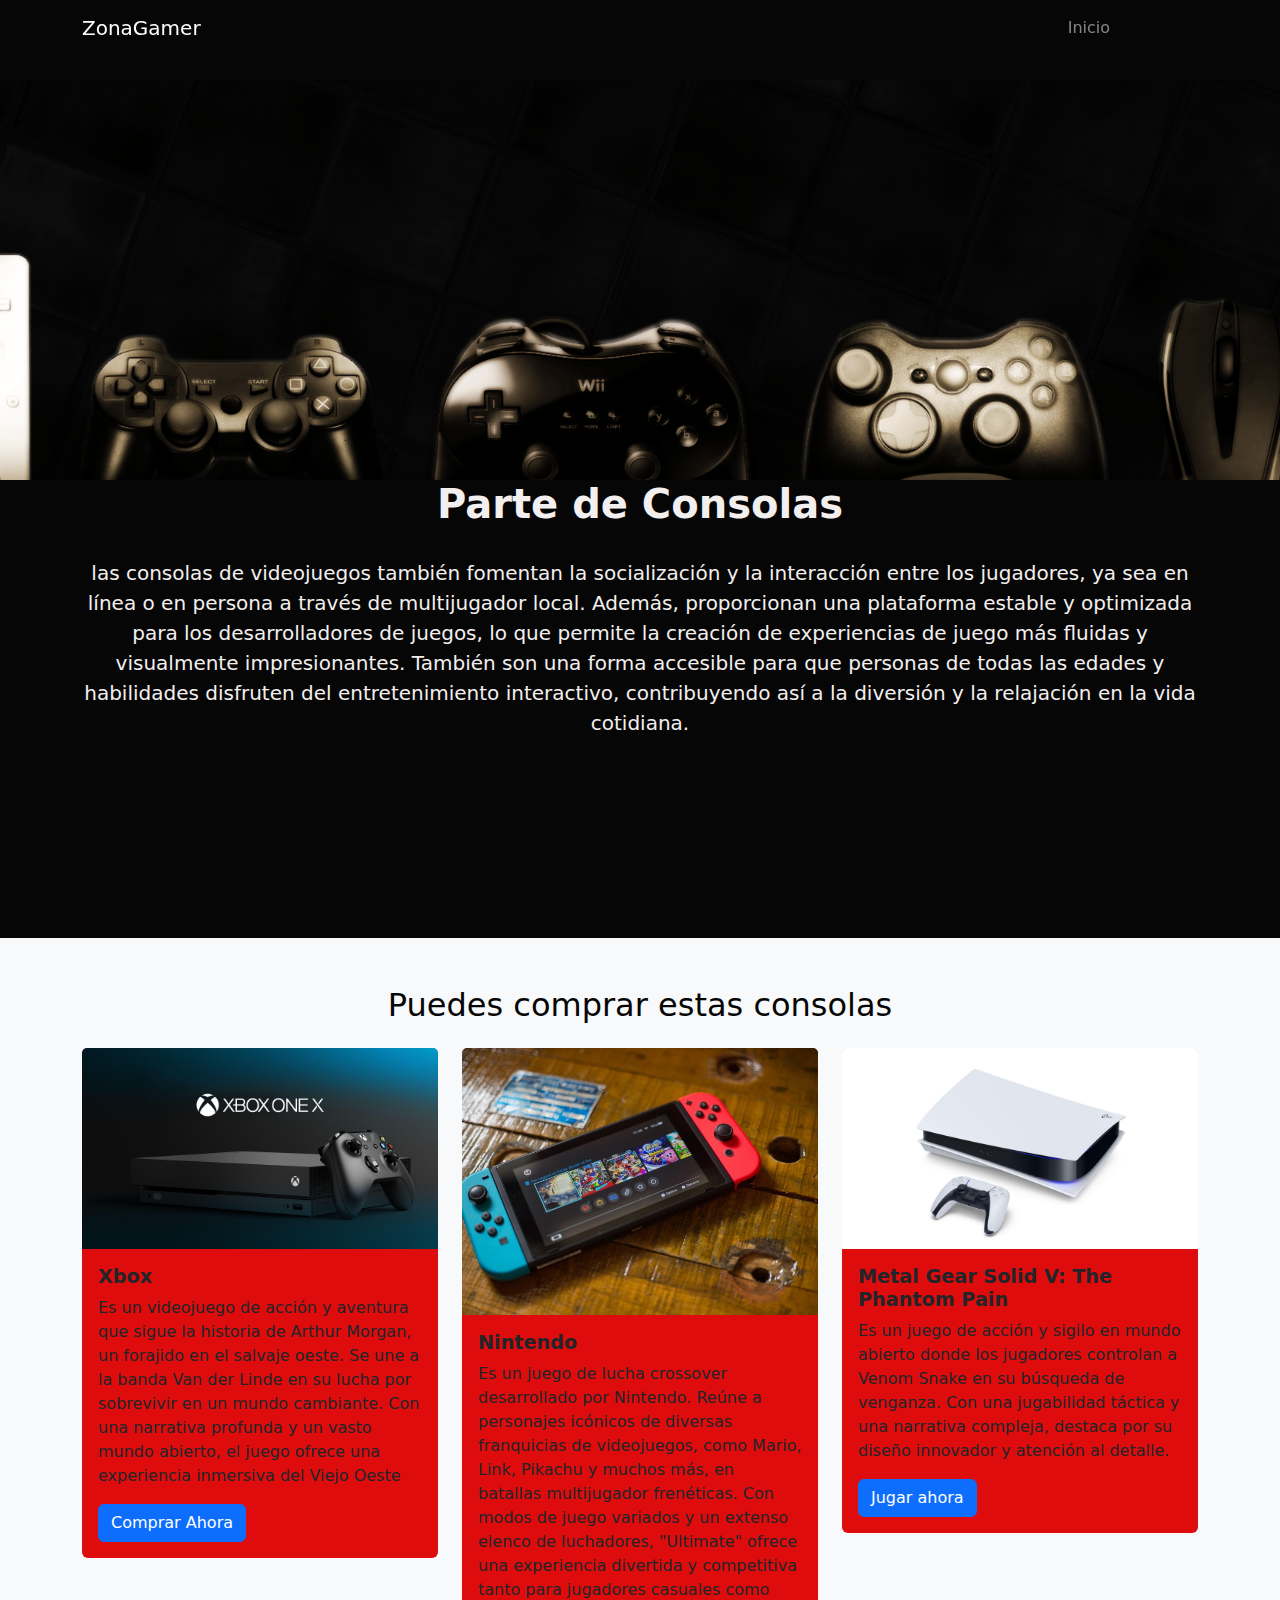
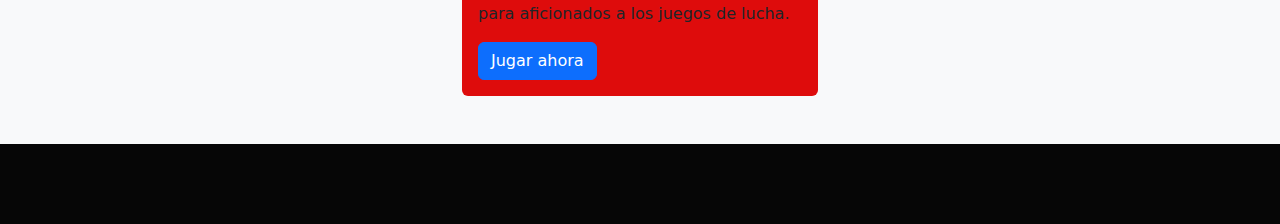
<file: Pri.html>
<!DOCTYPE html>
<html lang="en">
<head>
  <meta charset="UTF-8">
  <meta name="viewport" content="width=device-width, initial-scale=1.0">
  <title>Consolas</title>
  <link rel="stylesheet" href="https://maxcdn.bootstrapcdn.com/bootstrap/4.5.2/css/bootstrap.min.css">
  <link href="https://cdn.jsdelivr.net/npm/bootstrap@5.3.0/dist/css/bootstrap.min.css" rel="stylesheet">
  <style>
    body {
      background-color: #060606;
      color: #f3efef;
    }
    .hero {
      background-image: url('https://example.com/bg-image.jpg');
      background-size: cover;
      background-position: center;
      height: 100vh;
      display: flex;
      align-items: center;
    }
    .hero-content {
      text-align: center;
      padding: 50px;
      background-color: rgba(0, 0, 0, 0.7);
      border-radius: 10px;
    }
    .hero-content h1 {
      font-size: 4rem;
      font-weight: bold;
      margin-bottom: 30px;
    }
    .hero-content p {
      font-size: 1.2rem;
      margin-bottom: 30px;
    }
    .section {
        
      padding: 80px 0;
      
    }
    .section2
    {
        color: #060606;
        padding: 80px 0;
        background-color: #060606;
        
      }
    .bg-light py-5{
        background-color: #060606;
        color: #060606;
        padding: 80px 0;
        
      }
    .section-title {
      font-size: 2.5rem;
      font-weight: bold;
      margin-bottom: 30px;
      text-align: center;
      
    }
    .card {
      background-color: #de0c0c;
      border: none;
      transition: transform 0.3s ease;
    }
    .card:hover {
      background-color: #2905b5;
      transform: translateY(-10px);
    }
    .card-title {
      font-size: 1.2rem;
      font-weight: bold;
    }
    .category-container {
      perspective: 1000px;
    }
    .category-card {
      position: relative;
      width: 100%;
      height: 400px;
      text-align: center;
      transition: transform 0.6s;
      transform-style: preserve-3d;
      box-shadow: 0 4px 8px 0 rgba(0, 0, 0, 0.2);
    }
    .category-card:hover {
      transform: rotateY(180deg);
    }
    .category-front, .category-back {
      position: absolute;
      width: 100%;
      height: 100%;
      backface-visibility: hidden;
      border-radius: 10px;
    }
    .category-front {
      background-color: #1a0cdf;
      display: flex;
      justify-content: center;
      align-items: center;
      color: #eaeaee;
    }
    .category-back {
      background-color: #2c2e4c;
      color: #fff;
      transform: rotateY(180deg);
      padding: 20px;
      display: flex;
      flex-direction: column;
      justify-content: center;
      align-items: center;
    }
    .category-icon {
      font-size: 5rem;
      margin-bottom: 20px;
    }
    .category-title {
      font-size: 2rem;
      font-weight: bold;
      margin-bottom: 10px;
    }
    .category-description {
      font-size: 1.2rem;
    }
    .parallax {
            background-image: url('IMG.vl/VIDEOGAMES.jpg');
            height: 500px;
            background-attachment: fixed;
            background-position: center;
            background-repeat: no-repeat;
            background-size: cover;
        }
    
  </style>
</head>
<body>
    <header>
      <nav class="navbar navbar-expand-lg navbar-dark bg-transparent fixed-top">
        <div class="container">
          <a class="navbar-brand" href="http://127.0.0.1:5500/AI/Home.html#">ZonaGamer</a>
          <button class="navbar-toggler" type="button" data-toggle="collapse" data-target="#navbarNav" aria-controls="navbarNav" aria-expanded="false" aria-label="Toggle navigation">
            <span class="navbar-toggler-icon"></span>
          </button>
          <div class="collapse navbar-collapse" id="navbarNav">
            <ul class="navbar-nav ml-auto">
              <li class="nav-item">
                <a class="nav-link" href="#">Inicio</a>
              </li>
              <li class="nav-item">
                <a class="nav-link" href="#"></a>
              </li>
              <li class="nav-item">
                <a class="nav-link" href="http://127.0.0.1:5500/AI/catehorias.html"></a>
              </li>
              <li class="nav-item">
                <a class="nav-link" href="#"></a>
              </li>
              <li class="nav-item">
                <a class="nav-link" href="http://127.0.0.1:5500/Sv.html#"></a>
              </li>
              <li class="nav-item">
                <a class="nav-link" href="#"></a>
              </li>
            </ul>
          </div>
        </div>
      </nav>
    </header>

    <section class="section">
        <section style="background: url('/imgenes/IMG/2490232.png') no-repeat center center fixed; background-size: cover; height: 400px;"></section>
        <div class="container">
          <h1 class="section-title">Parte de Consolas</h1>
          <p class="lead text-center">las consolas de videojuegos también fomentan la socialización y la interacción entre los jugadores, ya sea en línea o en persona a través de multijugador local. Además, proporcionan una plataforma estable y optimizada para los desarrolladores de juegos, lo que permite la creación de experiencias de juego más fluidas y visualmente impresionantes. También son una forma accesible para que personas de todas las edades y habilidades disfruten del entretenimiento interactivo, contribuyendo así a la diversión y la relajación en la vida cotidiana.</p>
        </div>
      </section>



<section   class="section2"> style="background: url('IMG/2490232.png') no-repeat center center fixed; background-size: cover; height: 400px;">
    
      <div class="bg-light py-5" id="juegos">
        <div class="container">
            <h2 class="text-center mb-4">Puedes comprar estas consolas </h2>
            <div class="row">
                <div class="col-md-4">
                    <div class="card">
                        <img src="/imgenes/IMG/xbox.jpg" alt="Juego 1" class="card-img-top">
                        <div class="card-body">
                            <h5 class="card-title">Xbox</h5>
                            <p class="card-text">Es un videojuego de acción y aventura que sigue la historia de Arthur
                                Morgan, un forajido en el salvaje oeste. Se une a la banda Van der Linde en su lucha por
                                sobrevivir en un mundo cambiante. Con una narrativa profunda y un vasto mundo abierto,
                                el juego ofrece una experiencia inmersiva del Viejo Oeste</p>
                            <a href="https://www.xbox.com/es-CO/consoles"
                                class="btn btn-primary">Comprar Ahora</a>
                        </div>
                    </div>
                </div>
                <div class="col-md-4">
                    <div class="card">
                        <img src="/imgenes/IMG/Nintendo.jpg" alt="Juego 2" class="card-img-top">
                        <div class="card-body">
                            <h5 class="card-title">Nintendo</h5>
                            <p class="card-text">Es un juego de lucha crossover desarrollado por Nintendo. Reúne a
                                personajes icónicos de diversas franquicias de videojuegos, como Mario, Link, Pikachu y
                                muchos más, en batallas multijugador frenéticas. Con modos de juego variados y un
                                extenso elenco de luchadores, "Ultimate" ofrece una experiencia divertida y competitiva
                                tanto para jugadores casuales como para aficionados a los juegos de lucha.</p>
                            <a href="https://www.smashbros.com/es_ES/" class="btn btn-primary">Jugar ahora</a>
                        </div>
                    </div>
                </div>
                
                <div class="col-md-4">
                    <div class="card">
                        <img src="/imgenes/IMG/PLAY.jpg" alt="Juego 3" class="card-img-top">
                        <div class="card-body">
                            <h5 class="card-title">Metal Gear Solid V: The Phantom Pain</h5>
                            <p class="card-text">Es un juego de acción y sigilo en mundo abierto donde los jugadores
                                controlan a Venom Snake en su búsqueda de venganza. Con una jugabilidad táctica y una
                                narrativa compleja, destaca por su diseño innovador y atención al detalle.</p>
                            <a href="https://store.steampowered.com/agecheck/app/287700/" class="btn btn-primary">Jugar
                                ahora</a>
                        </div>
                    </div>
                </div>
            </div>
        </div>
    </div>
</section>



<script src="https://cdn.jsdelivr.net/npm/bootstrap@5.3.0/dist/js/bootstrap.bundle.min.js"></script>
<script src="https://ajax.googleapis.com/ajax/libs/jquery/3.5.1/jquery.min.js"></script>
<script src="https://cdnjs.cloudflare.com/ajax/libs/popper.js/1.16.0/umd/popper.min.js"></script>
<script src="https://maxcdn.bootstrapcdn.com/bootstrap/4.5.2/js/bootstrap.min.js"></script>
</body>
</html>
</file>
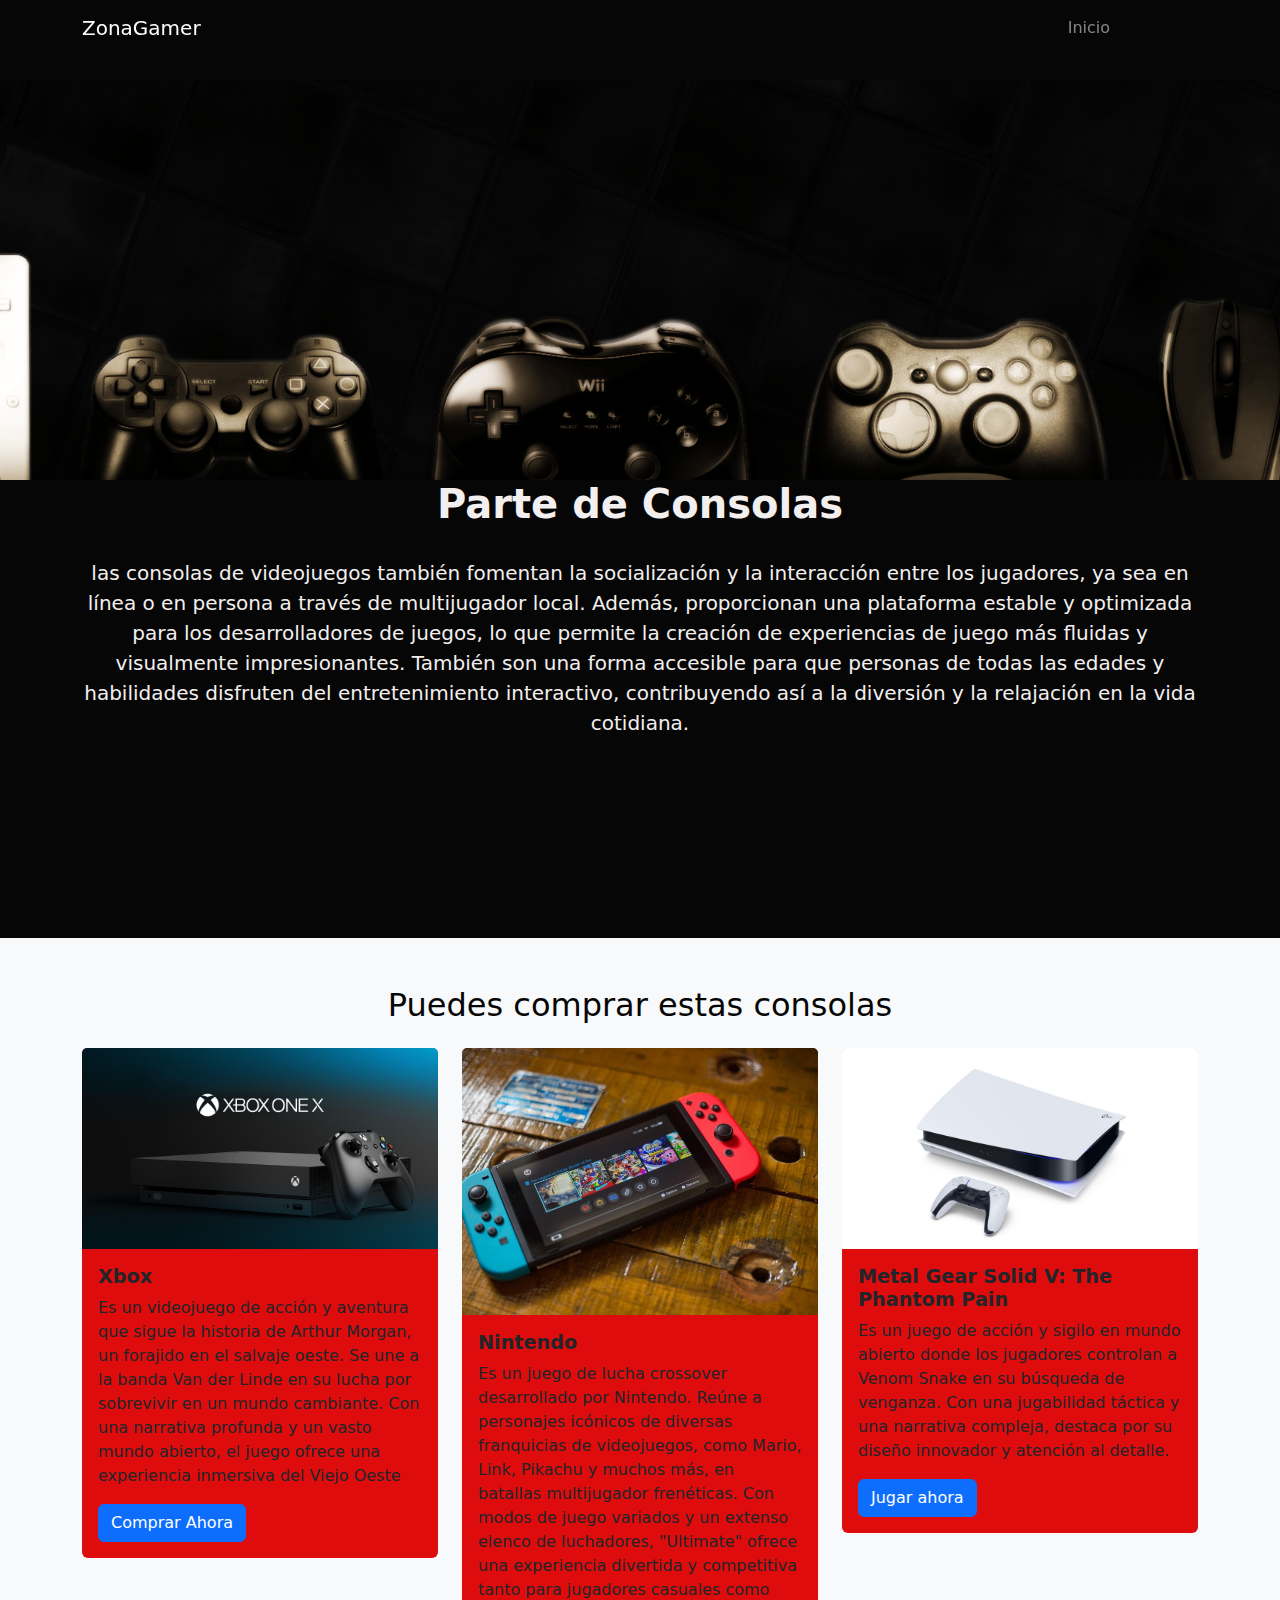
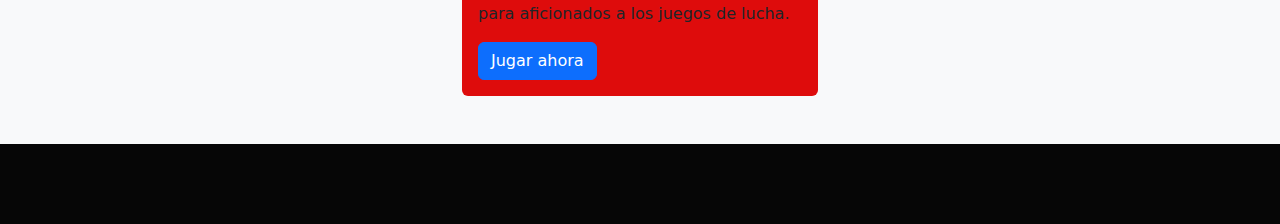
<file: Htmlpri/Pri.html>
<!DOCTYPE html>
<html lang="en">
<head>
  <meta charset="UTF-8">
  <meta name="viewport" content="width=device-width, initial-scale=1.0">
  <title>Consolas</title>
  <link rel="stylesheet" href="https://maxcdn.bootstrapcdn.com/bootstrap/4.5.2/css/bootstrap.min.css">
  <link href="https://cdn.jsdelivr.net/npm/bootstrap@5.3.0/dist/css/bootstrap.min.css" rel="stylesheet">
  <style>
    body {
      background-color: #060606;
      color: #f3efef;
    }
    .hero {
      background-image: url('https://example.com/bg-image.jpg');
      background-size: cover;
      background-position: center;
      height: 100vh;
      display: flex;
      align-items: center;
    }
    .hero-content {
      text-align: center;
      padding: 50px;
      background-color: rgba(0, 0, 0, 0.7);
      border-radius: 10px;
    }
    .hero-content h1 {
      font-size: 4rem;
      font-weight: bold;
      margin-bottom: 30px;
    }
    .hero-content p {
      font-size: 1.2rem;
      margin-bottom: 30px;
    }
    .section {
        
      padding: 80px 0;
      
    }
    .section2
    {
        color: #060606;
        padding: 80px 0;
        background-color: #060606;
        
      }
    .bg-light py-5{
        background-color: #060606;
        color: #060606;
        padding: 80px 0;
        
      }
    .section-title {
      font-size: 2.5rem;
      font-weight: bold;
      margin-bottom: 30px;
      text-align: center;
      
    }
    .card {
      background-color: #de0c0c;
      border: none;
      transition: transform 0.3s ease;
    }
    .card:hover {
      background-color: #2905b5;
      transform: translateY(-10px);
    }
    .card-title {
      font-size: 1.2rem;
      font-weight: bold;
    }
    .category-container {
      perspective: 1000px;
    }
    .category-card {
      position: relative;
      width: 100%;
      height: 400px;
      text-align: center;
      transition: transform 0.6s;
      transform-style: preserve-3d;
      box-shadow: 0 4px 8px 0 rgba(0, 0, 0, 0.2);
    }
    .category-card:hover {
      transform: rotateY(180deg);
    }
    .category-front, .category-back {
      position: absolute;
      width: 100%;
      height: 100%;
      backface-visibility: hidden;
      border-radius: 10px;
    }
    .category-front {
      background-color: #1a0cdf;
      display: flex;
      justify-content: center;
      align-items: center;
      color: #eaeaee;
    }
    .category-back {
      background-color: #2c2e4c;
      color: #fff;
      transform: rotateY(180deg);
      padding: 20px;
      display: flex;
      flex-direction: column;
      justify-content: center;
      align-items: center;
    }
    .category-icon {
      font-size: 5rem;
      margin-bottom: 20px;
    }
    .category-title {
      font-size: 2rem;
      font-weight: bold;
      margin-bottom: 10px;
    }
    .category-description {
      font-size: 1.2rem;
    }
    .parallax {
            background-image: url('IMG.vl/VIDEOGAMES.jpg');
            height: 500px;
            background-attachment: fixed;
            background-position: center;
            background-repeat: no-repeat;
            background-size: cover;
        }
    
  </style>
</head>
<body>
    <header>
      <nav class="navbar navbar-expand-lg navbar-dark bg-transparent fixed-top">
        <div class="container">
          <a class="navbar-brand" href="http://127.0.0.1:5500/AI/Home.html#">ZonaGamer</a>
          <button class="navbar-toggler" type="button" data-toggle="collapse" data-target="#navbarNav" aria-controls="navbarNav" aria-expanded="false" aria-label="Toggle navigation">
            <span class="navbar-toggler-icon"></span>
          </button>
          <div class="collapse navbar-collapse" id="navbarNav">
            <ul class="navbar-nav ml-auto">
              <li class="nav-item">
                <a class="nav-link" href="#">Inicio</a>
              </li>
              <li class="nav-item">
                <a class="nav-link" href="#"></a>
              </li>
              <li class="nav-item">
                <a class="nav-link" href="http://127.0.0.1:5500/AI/catehorias.html"></a>
              </li>
              <li class="nav-item">
                <a class="nav-link" href="#"></a>
              </li>
              <li class="nav-item">
                <a class="nav-link" href="http://127.0.0.1:5500/Sv.html#"></a>
              </li>
              <li class="nav-item">
                <a class="nav-link" href="#"></a>
              </li>
            </ul>
          </div>
        </div>
      </nav>
    </header>

    <section class="section">
        <section style="background: url('IMG/2490232.png') no-repeat center center fixed; background-size: cover; height: 400px;"></section>
        <div class="container">
          <h1 class="section-title">Parte de Consolas</h1>
          <p class="lead text-center">las consolas de videojuegos también fomentan la socialización y la interacción entre los jugadores, ya sea en línea o en persona a través de multijugador local. Además, proporcionan una plataforma estable y optimizada para los desarrolladores de juegos, lo que permite la creación de experiencias de juego más fluidas y visualmente impresionantes. También son una forma accesible para que personas de todas las edades y habilidades disfruten del entretenimiento interactivo, contribuyendo así a la diversión y la relajación en la vida cotidiana.</p>
        </div>
      </section>



<section   class="section2"> style="background: url('IMG/2490232.png') no-repeat center center fixed; background-size: cover; height: 400px;">
    
      <div class="bg-light py-5" id="juegos">
        <div class="container">
            <h2 class="text-center mb-4">Puedes comprar estas consolas </h2>
            <div class="row">
                <div class="col-md-4">
                    <div class="card">
                        <img src="IMG/xbox.jpg" alt="Juego 1" class="card-img-top">
                        <div class="card-body">
                            <h5 class="card-title">Xbox</h5>
                            <p class="card-text">Es un videojuego de acción y aventura que sigue la historia de Arthur
                                Morgan, un forajido en el salvaje oeste. Se une a la banda Van der Linde en su lucha por
                                sobrevivir en un mundo cambiante. Con una narrativa profunda y un vasto mundo abierto,
                                el juego ofrece una experiencia inmersiva del Viejo Oeste</p>
                            <a href="https://www.xbox.com/es-CO/consoles"
                                class="btn btn-primary">Comprar Ahora</a>
                        </div>
                    </div>
                </div>
                <div class="col-md-4">
                    <div class="card">
                        <img src="IMG/Nintendo.jpg" alt="Juego 2" class="card-img-top">
                        <div class="card-body">
                            <h5 class="card-title">Nintendo</h5>
                            <p class="card-text">Es un juego de lucha crossover desarrollado por Nintendo. Reúne a
                                personajes icónicos de diversas franquicias de videojuegos, como Mario, Link, Pikachu y
                                muchos más, en batallas multijugador frenéticas. Con modos de juego variados y un
                                extenso elenco de luchadores, "Ultimate" ofrece una experiencia divertida y competitiva
                                tanto para jugadores casuales como para aficionados a los juegos de lucha.</p>
                            <a href="https://www.smashbros.com/es_ES/" class="btn btn-primary">Jugar ahora</a>
                        </div>
                    </div>
                </div>
                
                <div class="col-md-4">
                    <div class="card">
                        <img src="IMG/PLAY.jpg" alt="Juego 3" class="card-img-top">
                        <div class="card-body">
                            <h5 class="card-title">Metal Gear Solid V: The Phantom Pain</h5>
                            <p class="card-text">Es un juego de acción y sigilo en mundo abierto donde los jugadores
                                controlan a Venom Snake en su búsqueda de venganza. Con una jugabilidad táctica y una
                                narrativa compleja, destaca por su diseño innovador y atención al detalle.</p>
                            <a href="https://store.steampowered.com/agecheck/app/287700/" class="btn btn-primary">Jugar
                                ahora</a>
                        </div>
                    </div>
                </div>
            </div>
        </div>
    </div>
</section>



<script src="https://cdn.jsdelivr.net/npm/bootstrap@5.3.0/dist/js/bootstrap.bundle.min.js"></script>
<script src="https://ajax.googleapis.com/ajax/libs/jquery/3.5.1/jquery.min.js"></script>
<script src="https://cdnjs.cloudflare.com/ajax/libs/popper.js/1.16.0/umd/popper.min.js"></script>
<script src="https://maxcdn.bootstrapcdn.com/bootstrap/4.5.2/js/bootstrap.min.js"></script>
</body>
</html>
</file>
